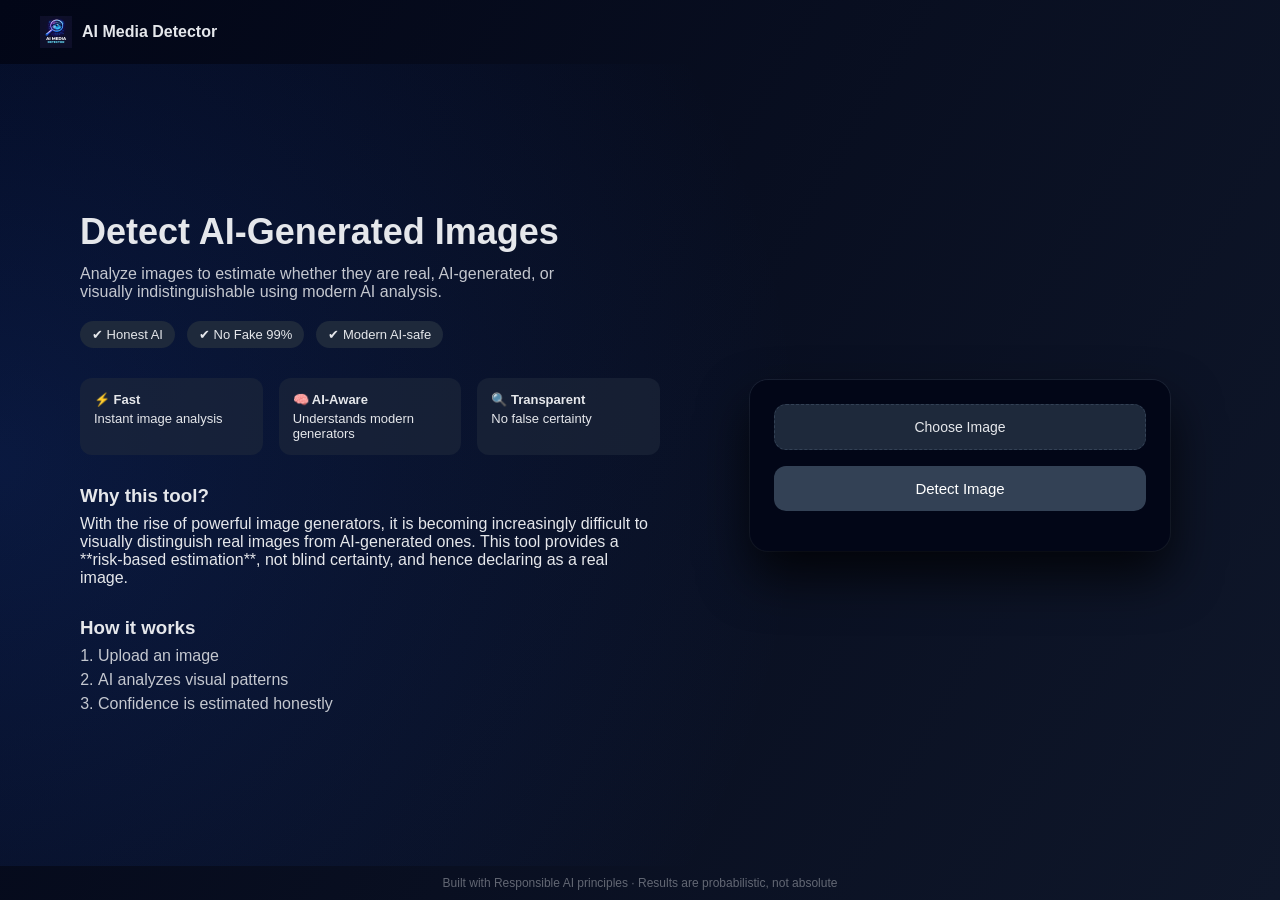
<file: index.html>
<!DOCTYPE html>
<html lang="en">
<head>
  <meta charset="UTF-8">
  <title>AI Media Detector</title>
  <link rel="icon" type="image/png" href="assets/logo.png">
  <link rel="stylesheet" href="style.css">
</head>

<body>

<div class="page">

  <!-- ===== TOP BAR ===== -->
  <header class="topbar">
    <div class="brand">
      <img src="assets/logo.png" class="logo" alt="Logo">
      <span>AI Media Detector</span>
    </div>
  </header>

  <!-- ===== MAIN ===== -->
  <main class="main">

    <!-- ===== LEFT INFO ===== -->
    <section class="info">

      <h1>Detect AI-Generated Images</h1>

      <p class="lead">
        Analyze images to estimate whether they are real, AI-generated,
        or visually indistinguishable using modern AI analysis.
      </p>

      <div class="features">
        <span>✔ Honest AI</span>
        <span>✔ No Fake 99%</span>
        <span>✔ Modern AI-safe</span>
      </div>

      <!-- STATS -->
      <div class="stats">
        <div>
          <strong>⚡ Fast</strong>
          <p>Instant image analysis</p>
        </div>
        <div>
          <strong>🧠 AI-Aware</strong>
          <p>Understands modern generators</p>
        </div>
        <div>
          <strong>🔍 Transparent</strong>
          <p>No false certainty</p>
        </div>
      </div>

      <!-- WHY SECTION -->
      <div class="how">
        <h3>Why this tool?</h3>
        <p>
          With the rise of powerful image generators, it is becoming
          increasingly difficult to visually distinguish real images
          from AI-generated ones. This tool provides a **risk-based
          estimation**, not blind certainty, and hence declaring as a real image.
        </p>
      </div>

      <!-- HOW IT WORKS -->
      <div class="how">
        <h3>How it works</h3>
        <ol>
          <li>Upload an image</li>
          <li>AI analyzes visual patterns</li>
          <li>Confidence is estimated honestly</li>
        </ol>
      </div>

    </section>

    <!-- ===== RIGHT CARD ===== -->
    <section class="card-wrapper">
      <section class="card">

        <label class="upload-btn" id="uploadLabel">
          Choose Image
          <input type="file" id="fileInput" accept="image/*" hidden onchange="showFileName()">
        </label>

        <p id="fileName" class="file-name hidden"></p>

        <button id="detectBtn" onclick="detectImage()" disabled>
          Detect Image
        </button>

        <div id="preview"></div>

        <div id="result" class="hidden">
          <h3 id="prediction"></h3>
          <p id="confidence"></p>
          <p id="status"></p>
          <p class="note">⚠️ High-quality AI images may appear real.</p>
        </div>

      </section>
    </section>

  </main>

  <!-- ===== FOOTER ===== -->
  <footer class="footer">
    Built with Responsible AI principles · Results are probabilistic, not absolute
  </footer>

</div>

<script>
function showFileName() {
  const input = document.getElementById("fileInput");
  const fileNameText = document.getElementById("fileName");
  const uploadLabel = document.getElementById("uploadLabel");
  const detectBtn = document.getElementById("detectBtn");

  if (input.files.length > 0) {
    fileNameText.innerText = "✔ Selected: " + input.files[0].name;
    fileNameText.classList.remove("hidden");
    uploadLabel.innerText = "Change Image";
    uploadLabel.appendChild(input);
    detectBtn.disabled = false;
  }
}

async function detectImage() {
  const fileInput = document.getElementById("fileInput");
  const file = fileInput.files[0];

  if (!file) {
    alert("Please select an image first");
    return;
  }

  // Preview image
  document.getElementById("preview").innerHTML =
    `<img src="${URL.createObjectURL(file)}" />`;

  const formData = new FormData();
  formData.append("file", file);

  const resultDiv = document.getElementById("result");
  const predictionEl = document.getElementById("prediction");
  const confidenceEl = document.getElementById("confidence");
  const statusEl = document.getElementById("status");

  // Loading state
  resultDiv.classList.remove("hidden");
  predictionEl.innerText = "Analyzing image… please wait ⏳";
  confidenceEl.innerText = "";
  statusEl.innerText = "";

  try {
    const response = await fetch(
      "https://ai-media-detector.onrender.com/detect/image",
      {
        method: "POST",
        body: formData
      }
    );

    if (!response.ok) {
      throw new Error("Server error");
    }

    const data = await response.json();

    predictionEl.innerText = "Prediction: " + data.prediction;
    confidenceEl.innerText =
      `Real: ${data.confidence_real}% | AI: ${data.confidence_ai}%`;
    statusEl.innerText = "Status: " + data.status;

  } catch (err) {
    predictionEl.innerText = "Server is waking up ⏳";
    confidenceEl.innerText = "Please try again in 20–30 seconds";
    statusEl.innerText = "Free backend cold start";
    console.error(err);
  }
}
</script>

</body>
</html>
</file>
<file: style.css>
/* ================= RESET ================= */
* {
  box-sizing: border-box;
  margin: 0;
  padding: 0;
}

/* ================= ROOT LOCK ================= */
html, body {
  height: 100%;
  overflow: hidden; /* 🔒 lock page */
}

/* ================= BODY ================= */
body {
  font-family: Arial, sans-serif;
  background: linear-gradient(120deg, #020617, #0f172a);
  color: #e5e7eb;
}

/* ================= PAGE ================= */
.page {
  height: 100vh;
  display: flex;
  flex-direction: column;
}

/* ================= TOP BAR ================= */
.topbar {
  padding: 16px 40px;
}

.brand {
  display: flex;
  align-items: center;
  gap: 10px;
  font-weight: bold;
}

.logo {
  width: 32px;
  height: 32px;
}

/* ================= MAIN ================= */
.main {
  position: relative;
  flex: 1;
  display: grid;
  grid-template-columns: 1.2fr 480px;
  gap: 60px;
  padding: 40px 80px;
  align-items: center;
}

/* 🔥 Soft background glow */
.main::before {
  content: "";
  position: absolute;
  inset: 0;
  background: radial-gradient(
    circle at left,
    rgba(37, 99, 235, 0.18),
    transparent 60%
  );
  z-index: -1;
}

/* ================= LEFT INFO ================= */
.info h1 {
  font-size: 36px;
  margin-bottom: 12px;
}

.lead {
  font-size: 16px;
  opacity: 0.85;
  max-width: 480px;
}

.features {
  margin-top: 20px;
  display: flex;
  gap: 12px;
  flex-wrap: wrap;
}

.features span {
  background: #1e293b;
  padding: 6px 12px;
  border-radius: 20px;
  font-size: 13px;
}

/* ================= STATS ================= */
.stats {
  margin-top: 30px;
  display: grid;
  grid-template-columns: repeat(3, 1fr);
  gap: 16px;
}

.stats div {
  background: rgba(30, 41, 59, 0.6);
  padding: 14px;
  border-radius: 12px;
  font-size: 13px;
}

.stats strong {
  display: block;
  margin-bottom: 4px;
}

/* ================= HOW IT WORKS ================= */
.how {
  margin-top: 30px;
}

.how h3 {
  margin-bottom: 8px;
}

.how ol {
  padding-left: 18px;
  opacity: 0.85;
}

.how li {
  margin-bottom: 6px;
}

/* ================= CARD WRAPPER ================= */
.card-wrapper {
  display: flex;
  justify-content: center;
}

/* ================= CARD ================= */
.card {
  width: 100%;
  max-width: 420px;
  max-height: 520px;          /* 🔒 fixed height */
  overflow-y: auto;           /* internal scroll */
  background: linear-gradient(180deg, #020617, #020617);
  padding: 24px;
  border-radius: 18px;
  box-shadow:
    0 25px 50px rgba(0, 0, 0, 0.75),
    0 0 0 1px rgba(148, 163, 184, 0.12);
}

/* ================= UPLOAD ================= */
.upload-btn {
  display: block;
  padding: 14px;
  background: #1e293b;
  border: 1px dashed #334155;
  border-radius: 12px;
  cursor: pointer;
  text-align: center;
  font-size: 14px;
}

.upload-btn:hover {
  border-color: #2563eb;
}

/* ================= FILE NAME ================= */
.file-name {
  margin-top: 10px;
  font-size: 13px;
  color: #22c55e;
  word-break: break-all;
}

/* ================= BUTTON ================= */
button {
  width: 100%;
  margin-top: 16px;
  padding: 14px;
  border: none;
  border-radius: 12px;
  background: #2563eb;
  color: white;
  cursor: pointer;
  font-size: 15px;
}

button:disabled {
  background: #334155;
  cursor: not-allowed;
}

/* ================= PREVIEW ================= */
#preview {
  margin-top: 16px;
  max-height: 220px;          /* 🔒 image area */
  overflow: hidden;
  border-radius: 12px;
}

#preview img {
  width: 100%;
  max-height: 220px;
  object-fit: contain;
  border-radius: 12px;
}

/* ================= RESULT ================= */
#result {
  margin-top: 12px;
}

.note {
  font-size: 12px;
  opacity: 0.6;
  margin-top: 6px;
}

/* ================= FOOTER ================= */
.footer {
  text-align: center;
  padding: 10px;
  font-size: 12px;
  opacity: 0.4;
}

/* ================= UTIL ================= */
.hidden {
  display: none;
}

/* ================= RESPONSIVE ================= */
@media (max-width: 1000px) {
  html, body {
    overflow: auto; /* allow scroll on mobile */
  }

  .main {
    grid-template-columns: 1fr;
    padding: 30px 20px;
  }

  .card {
    max-height: none;
  }

  .stats {
    grid-template-columns: 1fr;
  }
}
</file>
<file: frontend/style.css>
/* ================= RESET ================= */
* {
  box-sizing: border-box;
  margin: 0;
  padding: 0;
}

/* ================= ROOT LOCK ================= */
html, body {
  height: 100%;
  overflow: hidden; /* 🔒 lock page */
}

/* ================= BODY ================= */
body {
  font-family: Arial, sans-serif;
  background: linear-gradient(120deg, #020617, #0f172a);
  color: #e5e7eb;
}

/* ================= PAGE ================= */
.page {
  height: 100vh;
  display: flex;
  flex-direction: column;
}

/* ================= TOP BAR ================= */
.topbar {
  padding: 16px 40px;
}

.brand {
  display: flex;
  align-items: center;
  gap: 10px;
  font-weight: bold;
}

.logo {
  width: 32px;
  height: 32px;
}

/* ================= MAIN ================= */
.main {
  position: relative;
  flex: 1;
  display: grid;
  grid-template-columns: 1.2fr 480px;
  gap: 60px;
  padding: 40px 80px;
  align-items: center;
}

/* 🔥 Soft background glow */
.main::before {
  content: "";
  position: absolute;
  inset: 0;
  background: radial-gradient(
    circle at left,
    rgba(37, 99, 235, 0.18),
    transparent 60%
  );
  z-index: -1;
}

/* ================= LEFT INFO ================= */
.info h1 {
  font-size: 36px;
  margin-bottom: 12px;
}

.lead {
  font-size: 16px;
  opacity: 0.85;
  max-width: 480px;
}

.features {
  margin-top: 20px;
  display: flex;
  gap: 12px;
  flex-wrap: wrap;
}

.features span {
  background: #1e293b;
  padding: 6px 12px;
  border-radius: 20px;
  font-size: 13px;
}

/* ================= STATS ================= */
.stats {
  margin-top: 30px;
  display: grid;
  grid-template-columns: repeat(3, 1fr);
  gap: 16px;
}

.stats div {
  background: rgba(30, 41, 59, 0.6);
  padding: 14px;
  border-radius: 12px;
  font-size: 13px;
}

.stats strong {
  display: block;
  margin-bottom: 4px;
}

/* ================= HOW IT WORKS ================= */
.how {
  margin-top: 30px;
}

.how h3 {
  margin-bottom: 8px;
}

.how ol {
  padding-left: 18px;
  opacity: 0.85;
}

.how li {
  margin-bottom: 6px;
}

/* ================= CARD WRAPPER ================= */
.card-wrapper {
  display: flex;
  justify-content: center;
}

/* ================= CARD ================= */
.card {
  width: 100%;
  max-width: 420px;
  max-height: 520px;          /* 🔒 fixed height */
  overflow-y: auto;           /* internal scroll */
  background: linear-gradient(180deg, #020617, #020617);
  padding: 24px;
  border-radius: 18px;
  box-shadow:
    0 25px 50px rgba(0, 0, 0, 0.75),
    0 0 0 1px rgba(148, 163, 184, 0.12);
}

/* ================= UPLOAD ================= */
.upload-btn {
  display: block;
  padding: 14px;
  background: #1e293b;
  border: 1px dashed #334155;
  border-radius: 12px;
  cursor: pointer;
  text-align: center;
  font-size: 14px;
}

.upload-btn:hover {
  border-color: #2563eb;
}

/* ================= FILE NAME ================= */
.file-name {
  margin-top: 10px;
  font-size: 13px;
  color: #22c55e;
  word-break: break-all;
}

/* ================= BUTTON ================= */
button {
  width: 100%;
  margin-top: 16px;
  padding: 14px;
  border: none;
  border-radius: 12px;
  background: #2563eb;
  color: white;
  cursor: pointer;
  font-size: 15px;
}

button:disabled {
  background: #334155;
  cursor: not-allowed;
}

/* ================= PREVIEW ================= */
#preview {
  margin-top: 16px;
  max-height: 220px;          /* 🔒 image area */
  overflow: hidden;
  border-radius: 12px;
}

#preview img {
  width: 100%;
  max-height: 220px;
  object-fit: contain;
  border-radius: 12px;
}

/* ================= RESULT ================= */
#result {
  margin-top: 12px;
}

.note {
  font-size: 12px;
  opacity: 0.6;
  margin-top: 6px;
}

/* ================= FOOTER ================= */
.footer {
  text-align: center;
  padding: 10px;
  font-size: 12px;
  opacity: 0.4;
}

/* ================= UTIL ================= */
.hidden {
  display: none;
}

/* ================= RESPONSIVE ================= */
@media (max-width: 1000px) {
  html, body {
    overflow: auto; /* allow scroll on mobile */
  }

  .main {
    grid-template-columns: 1fr;
    padding: 30px 20px;
  }

  .card {
    max-height: none;
  }

  .stats {
    grid-template-columns: 1fr;
  }
}
</file>
